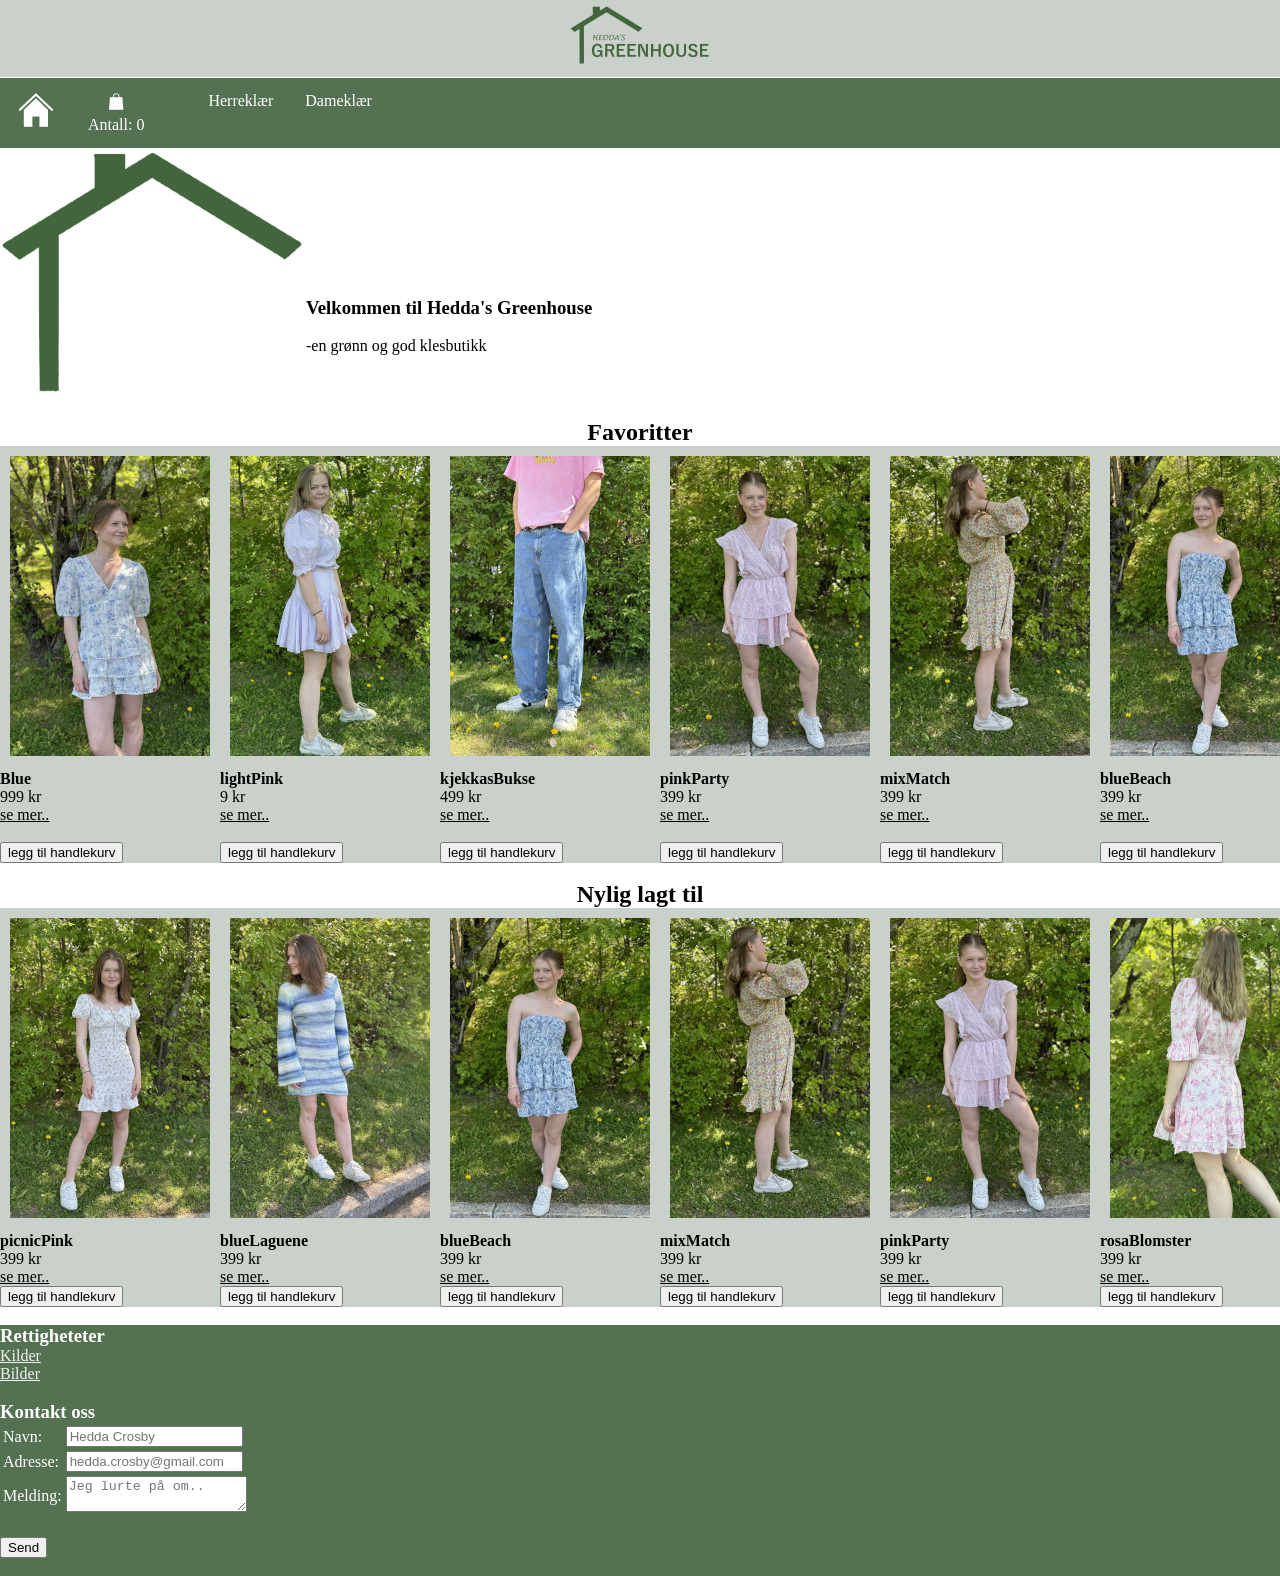
<file: index.html>
<!DOCTYPE html> <!--Forteller at vi skriver etter HTML 5 standarden-->
<html lang="no">

<head> <!--Her legges metainformasjonen-->
  <title>Hedda's Greenhouse</title>
  <meta charset="utf-8"> <!--tegnsettet vi bruker-->
  <link rel="stylesheet" href="css/layout.css">
</head>

 <!--Henviser til lagrede js filer-->
 <script src="js/produkter.js"></script>
 <script src="js/funksjoner.js"></script>

<body>
  <header>
    <figure> <img src='Medier/logo.png' alt='produktbilde'></figure>
  </header>


  <script>
      lastHandlekurv();
  </script>

  <nav>
    <ul> <!-- lager en liste -->
      <li><a href="index.html">
          <figure> <img src='Medier/hjemIkon.png' alt='hjem'></figure>
        </a></li>
      <li id="handlekurv"><a href="handlekurv.html">
          <figure> <img src='Medier/handlekurvIkon.png' alt='handlekurv'></figure>
      </li>
      <li><a href="#">Herreklær</a></li>
      <li class="dropdown">
        <a href="javascript:void(0)" class="dropbtn">Dameklær</a>
        <!--Hentet fra https://www.w3schools.com/css/css_dropdowns.asp -->
        <div class="dropdown-content">
          <a href="kjoler.html">Kjoler</a>
          <a href="#">Topper</a>
          <a href="#">Bukser</a>
        </div>
      </li>
    </ul>
  </nav>


  <div id="intro">
    <div>
      <figure> <!--Boks for å oppbevare bilde-->
        <img src="Medier/logo_utenTekst.png" alt="Logo">
      </figure>
    </div>
    <div id="introTekst">
      <h3>Velkommen til Hedda's Greenhouse</h3>
      <br>
      <p>-en grønn og god klesbutikk</p>
    </div>
  </div>
  <br>
  <h2>Favoritter</h2>
  <div id="favoritterKarusell" class="glider"></div>
  <br>
  <h2>Nylig lagt til</h2>
  <div id="nyligLagtTil" class="glider"></div>
  <br>


  <footer>
    <h3>Rettigheteter</h3>
    <p><a href="kilder.html">Kilder</a></p>
    <p><a href="bilder.html">Bilder</a></p>

    <br>
    <h3>Kontakt oss</h3>


    <table> <!-- lager en tabell -->
      <tr>
        <!-- Lager felt for brukerinput -->
        <td><label for="brukernavn">Navn:</label></td>
        <td><input type="text" id="brukernavn" placeholder="Hedda Crosby"></td>
      </tr>
      <tr>
        <td><label for="mail">Adresse: </label></td>
        <td><input type="text" id="mail" placeholder="hedda.crosby@gmail.com"></td>
      </tr>
      <tr>
        <td><label for="melding">Melding: </label></td>
        <td><textarea id="melding" placeholder="Jeg lurte på om.."></textarea></td>
      </tr>
    </table>

    <br>
    <button onclick="sendMelding()">Send</button>

    <br>
    <p id="tilbakemeldingMelding"></p>
    <br>

  </footer>

  <script>

    let htmlTekst = "";
    let htmlTekst2 = "";


    //Lager html for å vise detaljene om produktene i handlekurven
    for (let i = 0; i < produkter.length; i++) {
      let produkt = produkter[i];
      if (produkt.favoritt == "true") {
        htmlTekst += "<div>";
        htmlTekst += "<figure> <img src = 'Medier/" + produkt.navn + ".jpg' alt='produktbilde'></figure>";
        htmlTekst += "<h4>" + produkt.navn + "</h4>";
        htmlTekst += "<p>" + produkt.pris + " kr </p>";
        htmlTekst += "<p><a href='detaljer.html?produktid=" + i + "''>se mer.. </a></p>"
        htmlTekst += "<br><button onclick='leggTilHandlekurv(" + i + ")'>legg til handlekurv</button>";
        htmlTekst += "</div>";

      }
    }

    favoritterKarusell.innerHTML = htmlTekst;

    //Lager html for å vise detaljene om produktene i handlekurven
    for (let i = produkter.length - 1; i >= produkter.length - 7; i--) {
      let produkt = produkter[i];
      htmlTekst2 += "<div>";
      htmlTekst2 += "<figure> <img src = 'Medier/" + produkt.navn + ".jpg' alt='produktbilde'></figure>";
      htmlTekst2 += "<h4>" + produkt.navn + "</h4>";
      htmlTekst2 += "<p>" + produkt.pris + " kr </p>";
      htmlTekst2 += "<p><a href='detaljer.html?produktid=" + i + "''>se mer.. </a></p>"
      htmlTekst2 += "<button onclick='leggTilHandlekurv(" + i + ")'>legg til handlekurv</button>";
      htmlTekst2 += "</div>";
    }

    nyligLagtTil.innerHTML = htmlTekst2;
    
  
    produktteller();
  </script>
</body>

</html>
</file>
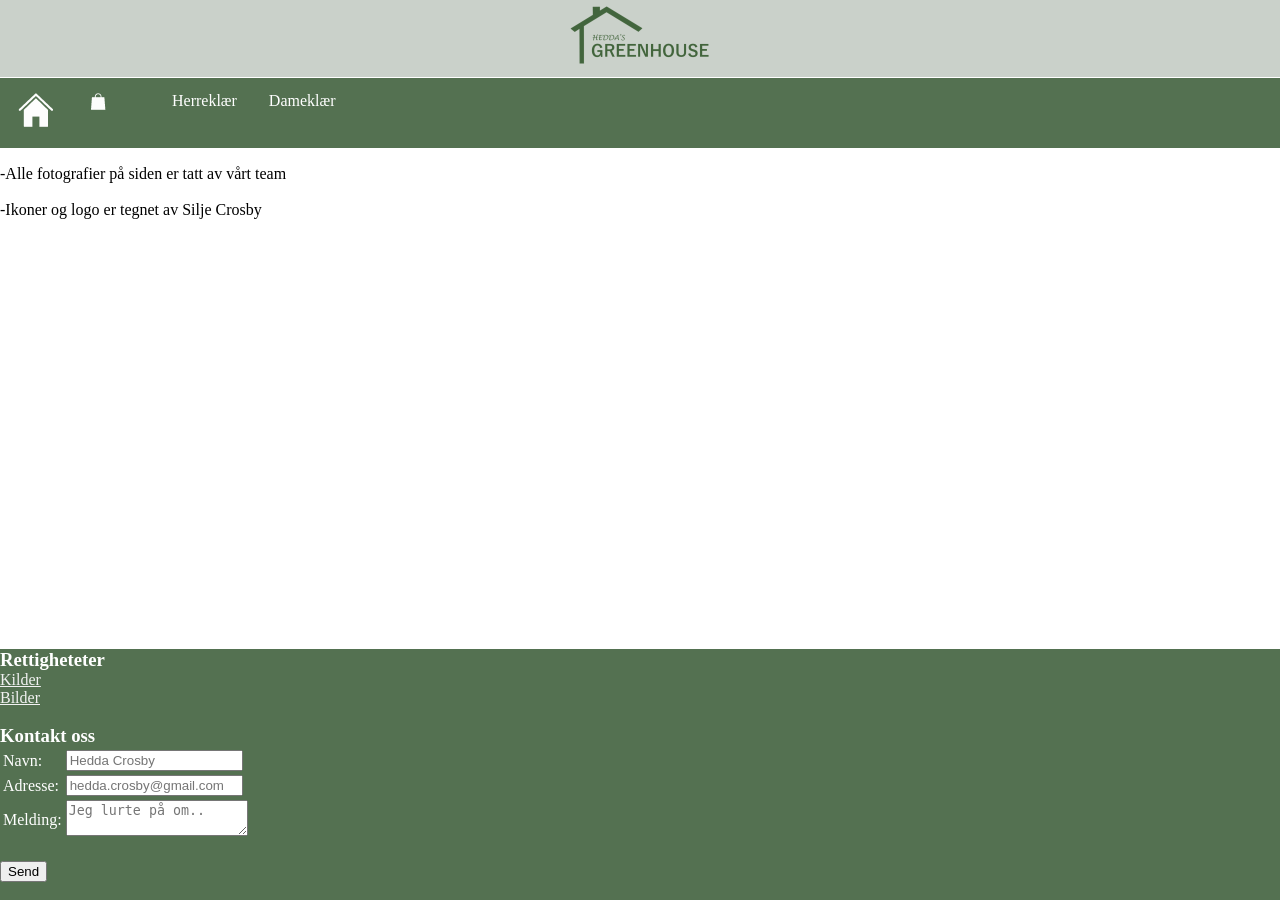
<file: bilder.html>
<!DOCTYPE html> <!--Forteller at vi skriver etter HTML 5 standarden-->
<html lang="no">

<head> <!--Her legges metainformasjonen-->
    <title>Hedda's Greenhouse/bilder</title>
    <meta charset="utf-8"> <!--tegnsettet vi bruker-->
    <link rel="stylesheet" href="css/layout.css">
</head>

<body>
    <header>
        <figure> <img src='Medier/logo.png' alt='produktbilde'></figure>
    </header>

    <script>
        lastHandlekurv();
    </script>
    
    <nav>
        <ul> <!-- lager en liste -->
            <li><a href="index.html">
                    <figure> <img src='Medier/hjemIkon.png' alt='hjem'></figure>
                </a></li>
            <li id="handlekurv"><a href="handlekurv.html">
                    <figure> <img src='Medier/handlekurvIkon.png' alt='handlekurv'></figure>
            </li>
            <li><a href="#">Herreklær</a></li>
            <li class="dropdown">
                <a href="javascript:void(0)" class="dropbtn">Dameklær</a>
                <!--Hentet fra https://www.w3schools.com/css/css_dropdowns.asp -->
                <div class="dropdown-content">
                    <a href="kjoler.html">Kjoler</a>
                    <a href="#">Topper</a>
                    <a href="#">Bukser</a>
                </div>
            </li>
        </ul>
    </nav>

    <br>
    <p>-Alle fotografier på siden er tatt av vårt team </p>
    <br>
    <p>-Ikoner og logo er tegnet av Silje Crosby</p>

    <footer>
        <h3>Rettigheteter</h3>
        <p><a href="kilder.html">Kilder</a></p>
        <p><a href="bilder.html">Bilder</a></p>

        <br>
        <h3>Kontakt oss</h3>


        <table> <!-- lager en tabell -->
            <tr>
                <!-- Lager felt for brukerinput -->
                <td><label for="brukernavn">Navn:</label></td>
                <td><input type="text" id="brukernavn" placeholder="Hedda Crosby"></td>
            </tr>
            <tr>
                <td><label for="mail">Adresse: </label></td>
                <td><input type="text" id="mail" placeholder="hedda.crosby@gmail.com"></td>
            </tr>
            <tr>
                <td><label for="melding">Melding: </label></td>
                <td><textarea id="melding" placeholder="Jeg lurte på om.."></textarea></td>
            </tr>
        </table>

        <br>
        <button onclick="sendMelding()">Send</button>

        <br>
        <p id="tilbakemeldingMelding"></p>
        <br>

    </footer>

    <!--Henviser til lagrede js filer-->
    <script src="js/produkter.js"></script>
    <script src="js/funksjoner.js"></script>

    <script>
    </script>
</body>

</html>
</file>
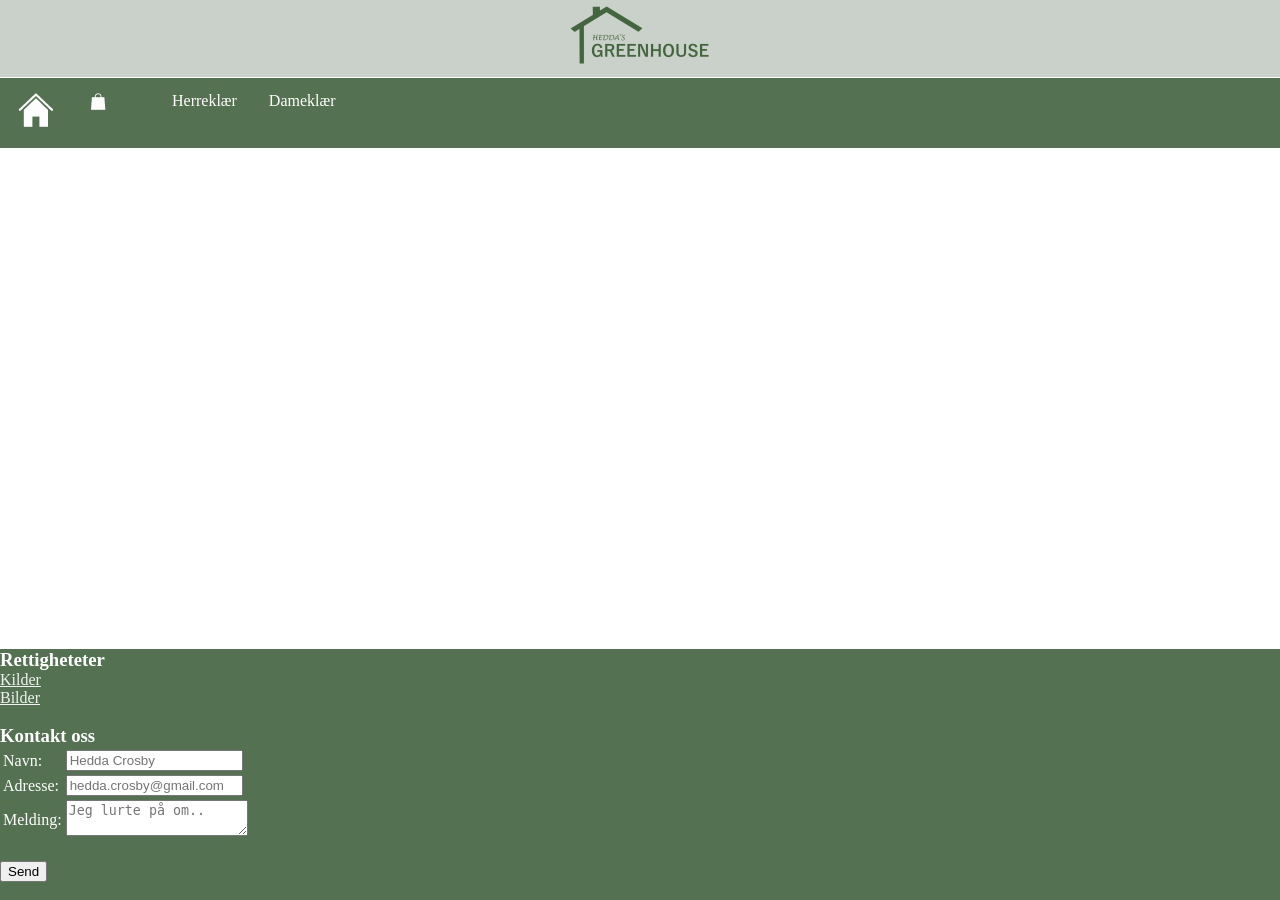
<file: detaljer.html>
<!DOCTYPE html> <!--Forteller at vi skriver etter HTML 5 standarden-->
<html lang="no">

<head> <!--Her legges metainformasjonen-->
    <title>Hedda's Greenhouse/kjoler</title>
    <meta charset="utf-8"> <!--tegnsettet vi bruker-->
    <link rel="stylesheet" href="css/layout.css">
</head>

<body>
    <header>
        <figure> <img src='Medier/logo.png' alt='produktbilde'></figure>
    </header>

   <script>
        lastHandlekurv();
   </script>

    <nav>
        <ul> <!-- lager en liste -->
            <li><a href="index.html">
                    <figure> <img src='Medier/hjemIkon.png' alt='hjem'></figure>
                </a></li>
            <li id="handlekurv"><a href="handlekurv.html">
                    <figure> <img src='Medier/handlekurvIkon.png' alt='handlekurv'></figure>
            </li>
            <li><a href="#">Herreklær</a></li>
            <li class="dropdown">
                <a href="javascript:void(0)" class="dropbtn">Dameklær</a>
                <!--Hentet fra https://www.w3schools.com/css/css_dropdowns.asp -->
                <div class="dropdown-content">
                    <a href="kjoler.html">Kjoler</a>
                    <a href="#">Topper</a>
                    <a href="#">Bukser</a>
                </div>
            </li>
        </ul>
    </nav>

    <div id="produktVisning"></div>

    <footer>
        <h3>Rettigheteter</h3>
        <p><a href="kilder.html">Kilder</a></p>
        <p><a href="bilder.html">Bilder</a></p>

        <br>
        <h3>Kontakt oss</h3>


        <table> <!-- lager en tabell -->
            <tr>
                <!-- Lager felt for brukerinput -->
                <td><label for="brukernavn">Navn:</label></td>
                <td><input type="text" id="brukernavn" placeholder="Hedda Crosby"></td>
            </tr>
            <tr>
                <td><label for="mail">Adresse: </label></td>
                <td><input type="text" id="mail" placeholder="hedda.crosby@gmail.com"></td>
            </tr>
            <tr>
                <td><label for="melding">Melding: </label></td>
                <td><textarea id="melding" placeholder="Jeg lurte på om.."></textarea></td>
            </tr>
        </table>

        <br>
        <button onclick="sendMelding()">Send</button>

        <br>
        <p id="tilbakemeldingMelding"></p>
        <br>
    </footer>

    <!--Henviser til lagrede js filer-->
    <script src="js/produkter.js"></script>
    <script src="js/funksjoner.js"></script>

    <script>
        //definerer nødvendige variabler:
        let htmlTekst = "";

        //henter produktid-parameteren fra URL-en:
        const params = new URL(location.href).searchParams; //hentet fra https://stackoverflow.com/questions/523266/how-can-i-get-a-specific-parameter-from-location-search 
        const produktid = params.get('produktid');

        //Lager html for å vise detaljene om produktet
        let valgtProdukt = produkter[produktid];
        htmlTekst += "<div id='detaljerOppbevaring'>";
        htmlTekst += "<div><figure> <img src = 'Medier/" + valgtProdukt.navn + "(Large).jpeg' alt='produktbilde'></figure></div>";
        htmlTekst += "<div id='detaljerTekst'>"
        htmlTekst += "<h2>" + valgtProdukt.navn + "</h2>";
        htmlTekst += "<p>" + valgtProdukt.pris + " kr</p>";
        htmlTekst += "<button onclick='leggTilHandlekurv(" + produktid + ")'>legg til handlekurv</button>";
        htmlTekst += "</div></div>";
        produktVisning.innerHTML = htmlTekst;
    </script>
</body>

</html>
</file>
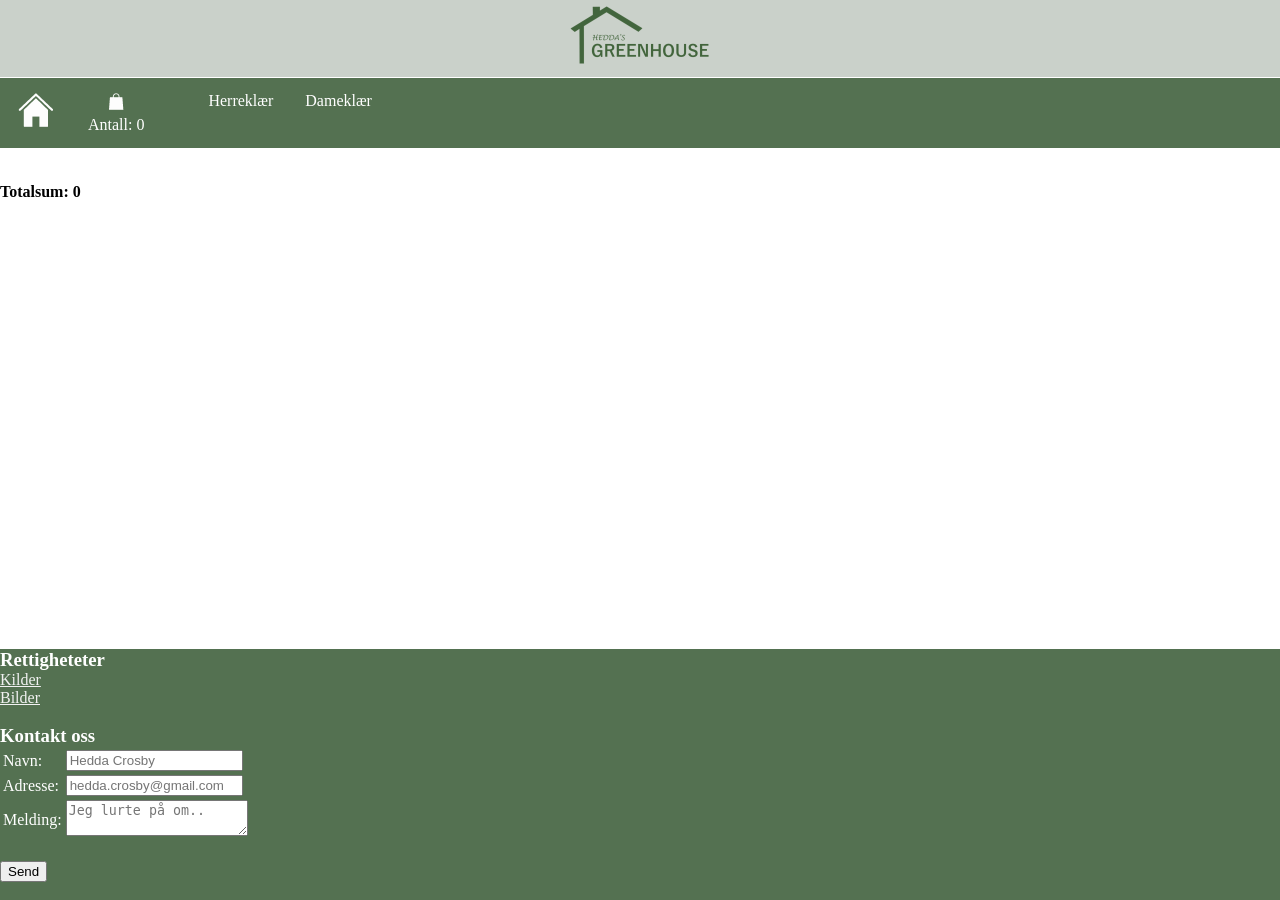
<file: handlekurv.html>
<!DOCTYPE html> <!--Forteller at vi skriver etter HTML 5 standarden-->
<html lang="no">

<head> <!--Her legges metainformasjonen-->
    <title>Hedda's Greenhouse/handlekurv</title>
    <meta charset="utf-8"> <!--tegnsettet vi bruker-->
    <link rel="stylesheet" href="css/layout.css">
</head>

<body>
    <header>
        <figure> <img src='Medier/logo.png' alt='produktbilde'></figure>
    </header>

    <nav>
        <ul> <!-- lager en liste -->
            <li><a href="index.html">
                    <figure> <img src='Medier/hjemIkon.png' alt='hjem'></figure>
                </a></li>
            <li id="handlekurv"><a href="handlekurv.html">
                    <figure> <img src='Medier/handlekurvIkon.png' alt='handlekurv'></figure>
            </li>
            <li><a href="#">Herreklær</a></li>
            <li class="dropdown">
                <a href="javascript:void(0)" class="dropbtn">Dameklær</a>
                <!--Hentet fra https://www.w3schools.com/css/css_dropdowns.asp -->
                <div class="dropdown-content">
                    <a href="kjoler.html">Kjoler</a>
                    <a href="#">Topper</a>
                    <a href="#">Bukser</a>
                </div>
            </li>
        </ul>
    </nav>

    <br>
    <div id="handlekurvVisning">Ingen varer er lagt til</div>
    <br>
    <div id="totalsum"></div>
    <br>

    <footer>
        <h3>Rettigheteter</h3>
        <p><a href="kilder.html">Kilder</a></p>
        <p><a href="bilder.html">Bilder</a></p>

        <br>
        <h3>Kontakt oss</h3>


        <table> <!-- lager en tabell -->
            <tr>
                <!-- Lager felt for brukerinput -->
                <td><label for="brukernavn">Navn:</label></td>
                <td><input type="text" id="brukernavn" placeholder="Hedda Crosby"></td>
            </tr>
            <tr>
                <td><label for="mail">Adresse: </label></td>
                <td><input type="text" id="mail" placeholder="hedda.crosby@gmail.com"></td>
            </tr>
            <tr>
                <td><label for="melding">Melding: </label></td>
                <td><textarea id="melding" placeholder="Jeg lurte på om.."></textarea></td>
            </tr>
        </table>

        <br>
        <button onclick="sendMelding()">Send</button>

        <br>
        <p id="tilbakemeldingMelding"></p>
        <br>

    </footer>

    <!--Henviser til lagrede js filer-->
    <script src="js/produkter.js"></script>
    <script src="js/funksjoner.js"></script>


    
    <script>

        function fjernFraHandlekurv(i) {
            let index = produkterTilHandlekurv.indexOf(produkterTilHandlekurv[i]); //Finner det slettede produktet i handlekurv-arrayen
            if (index !== -1) { //sjekker at produktet ble funnet
                produkterTilHandlekurv.splice(index, 1); //tar ut produktet
                oppdaterHandlekurv();
                produktteller();
                lagreHandlekurv();
            }
        }

        function oppdaterHandlekurv() {
            let htmlTekst = "";
            let sum = 0;

            //Lager html for å vise detaljene om produktene i handlekurven
            for (let i = 0; i < produkterTilHandlekurv.length; i++) {
                let produktNummer = produkterTilHandlekurv[i];
                let produkt = produkter[produktNummer];
                htmlTekst += "<div>";
                htmlTekst += "<br>";
                htmlTekst += "<table><tr><td>"
                htmlTekst += "<figure> <img src = 'Medier/" + produkt.navn + "(Small).jpeg' alt='produktbilde'></figure>";
                htmlTekst += "</td><td>"
                htmlTekst += "<h4>" + produkt.navn + "</h4>";
                htmlTekst += "<p>" + produkt.pris + " kr </p>";
                htmlTekst += "<button onclick='fjernFraHandlekurv(" + i + ")'>fjern fra handlekurv</button>";
                htmlTekst += "</td></tr></table></div>";
                sum += produkt.pris; //legger sammen summen av prisene 
            }

            handlekurvVisning.innerHTML = htmlTekst;
            totalsum.innerHTML = "<p> <b> Totalsum: " + sum + "</b></p>";

        }
    </script>
    
    <script>
        lastHandlekurv();
        produktteller();
        oppdaterHandlekurv();
    </script>
</body>

</html>
</file>
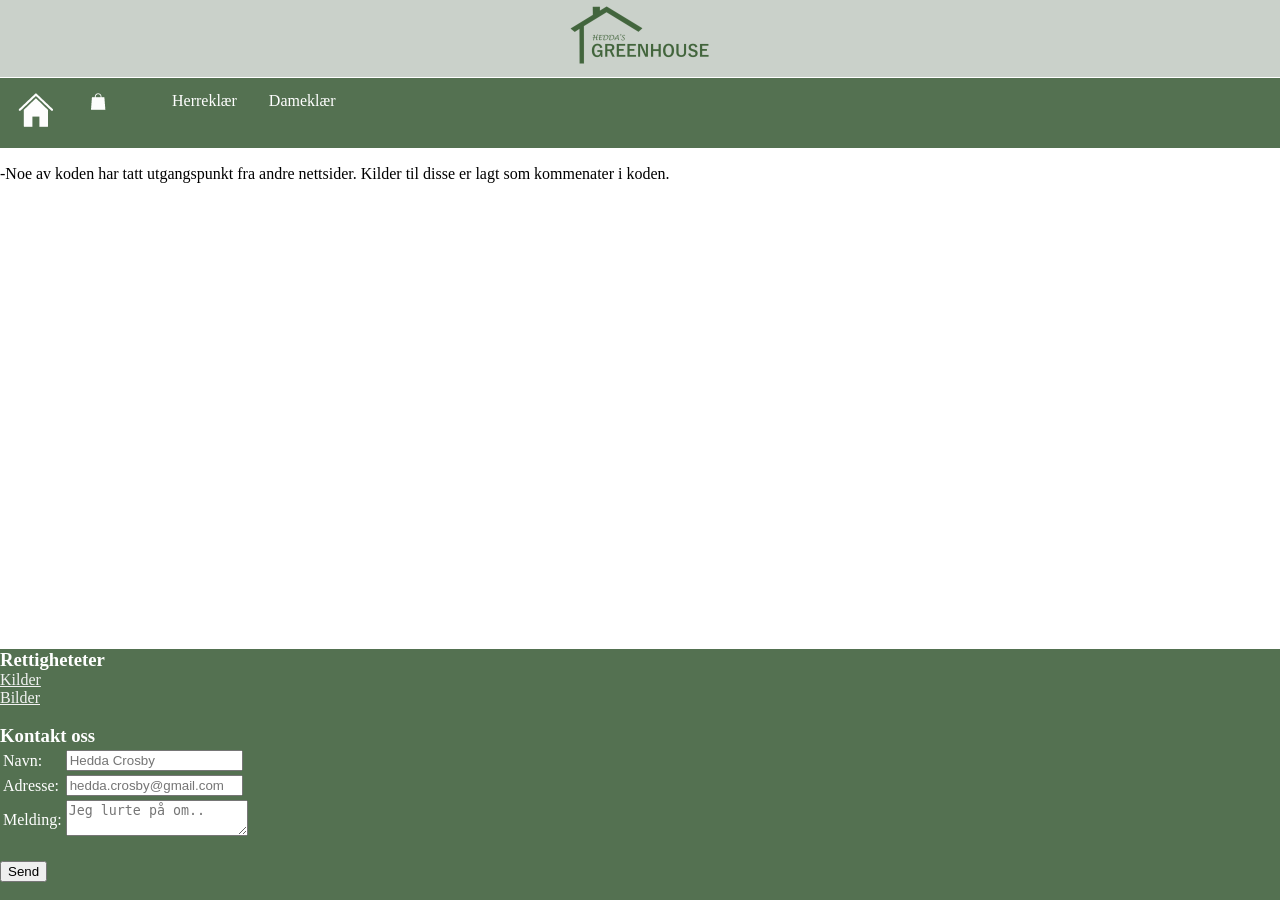
<file: kilder.html>
<!DOCTYPE html> <!--Forteller at vi skriver etter HTML 5 standarden-->
<html lang="no">

<head> <!--Her legges metainformasjonen-->
  <title>Hedda's Greenhouse/kilder</title>
  <meta charset="utf-8"> <!--tegnsettet vi bruker-->
  <link rel="stylesheet" href="css/layout.css">
</head>

<body>
  <header>
    <figure> <img src='Medier/logo.png' alt='produktbilde'></figure>
  </header>

  <nav>
    <ul> <!-- lager en liste -->
      <li><a href="index.html">
          <figure> <img src='Medier/hjemIkon.png' alt='hjem'></figure>
        </a></li>
      <li id="handlekurv"><a href="handlekurv.html">
          <figure> <img src='Medier/handlekurvIkon.png' alt='handlekurv'></figure>
      </li>
      <li><a href="#">Herreklær</a></li>
      <li class="dropdown">
        <a href="javascript:void(0)" class="dropbtn">Dameklær</a>
        <!--Hentet fra https://www.w3schools.com/css/css_dropdowns.asp -->
        <div class="dropdown-content">
          <a href="kjoler.html">Kjoler</a>
          <a href="#">Topper</a>
          <a href="#">Bukser</a>
        </div>
      </li>
    </ul>
  </nav>

  <br>
  <p>-Noe av koden har tatt utgangspunkt fra andre nettsider. Kilder til disse er lagt som kommenater i koden. </p>


  <footer>
    <h3>Rettigheteter</h3>
    <p><a href="kilder.html">Kilder</a></p>
    <p><a href="bilder.html">Bilder</a></p>

    <br>
    <h3>Kontakt oss</h3>


    <table> <!-- lager en tabell -->
      <tr>
        <!-- Lager felt for brukerinput -->
        <td><label for="brukernavn">Navn:</label></td>
        <td><input type="text" id="brukernavn" placeholder="Hedda Crosby"></td>
      </tr>
      <tr>
        <td><label for="mail">Adresse: </label></td>
        <td><input type="text" id="mail" placeholder="hedda.crosby@gmail.com"></td>
      </tr>
      <tr>
        <td><label for="melding">Melding: </label></td>
        <td><textarea id="melding" placeholder="Jeg lurte på om.."></textarea></td>
      </tr>
    </table>

    <br>
    <button onclick="sendMelding()">Send</button>

    <br>
    <p id="tilbakemeldingMelding"></p>
    <br>

  </footer>

  <!--Henviser til lagrede js filer-->
  <script src="js/produkter.js"></script>
  <script src="js/funksjoner.js"></script>

  <script>
  </script>
</body>

</html>
</file>
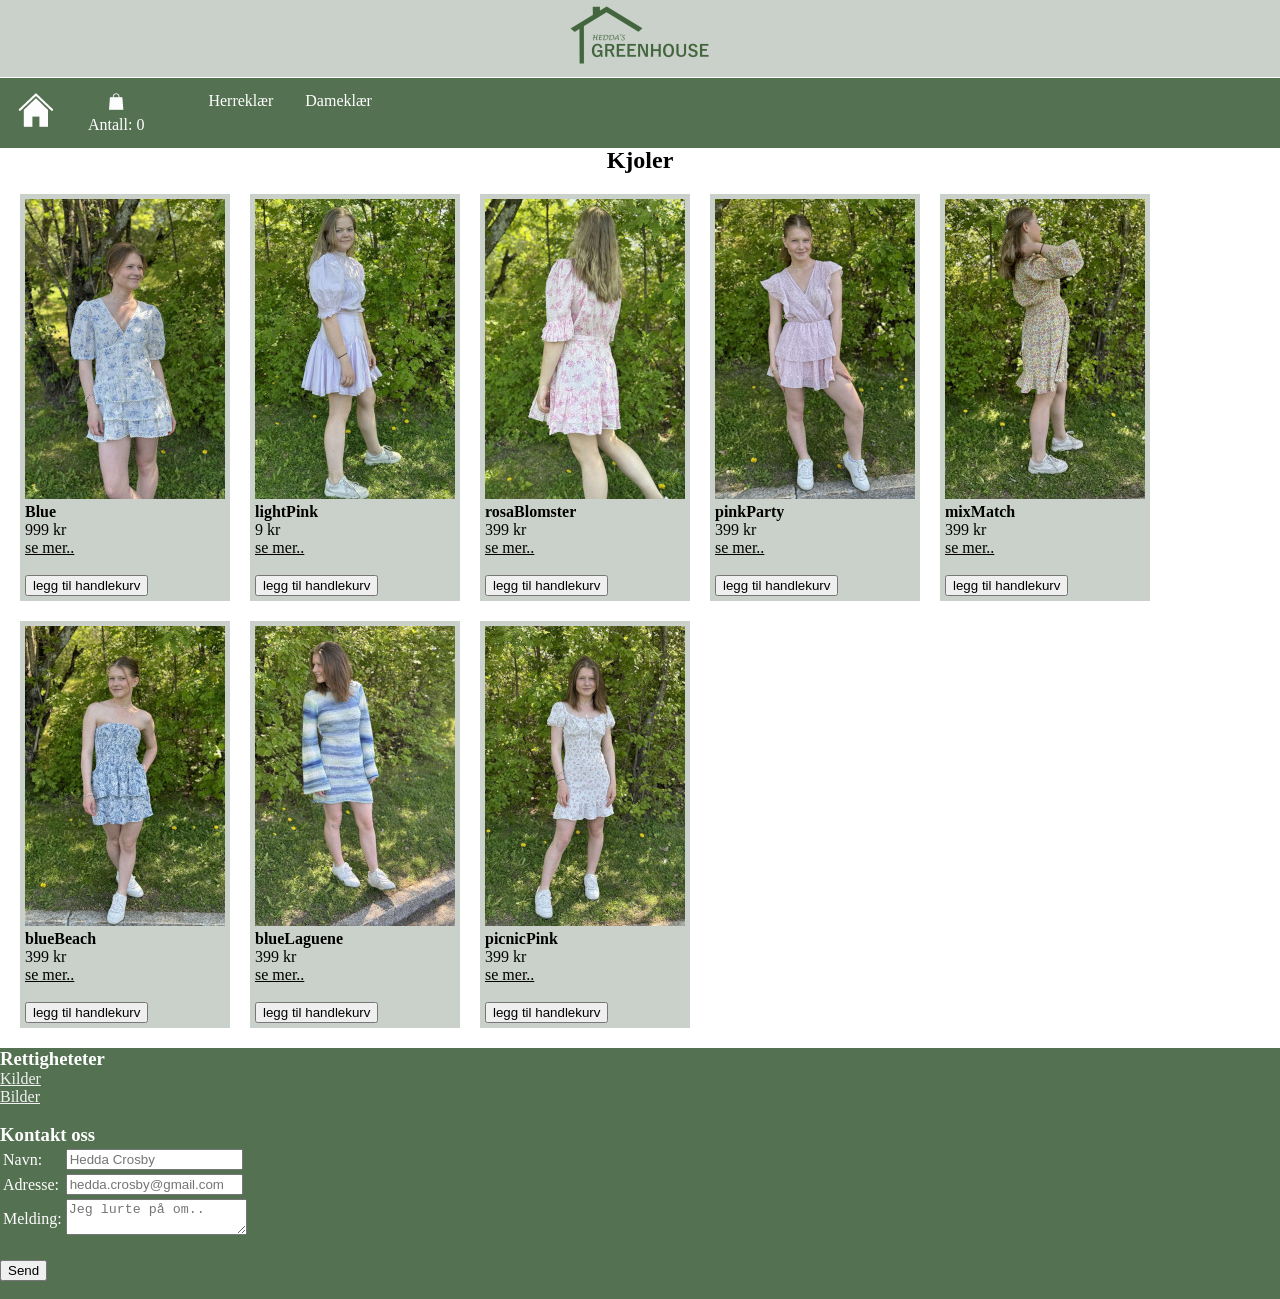
<file: kjoler.html>
<!DOCTYPE html> <!--Forteller at vi skriver etter HTML 5 standarden-->
<html lang="no">

<head> <!--Her legges metainformasjonen-->
  <title>Hedda's Greenhouse/kjoler</title>
  <meta charset="utf-8"> <!--tegnsettet vi bruker-->
  <link rel="stylesheet" href="css/layout.css">
</head>

<body>
  <header>
    <figure> <img src='Medier/logo.png' alt='produktbilde'></figure>
    </header>

    <!--Henviser til lagrede js filer-->
    <script src="js/produkter.js"></script>
    <script src="js/funksjoner.js"></script>
    
    <script>
      lastHandlekurv();
    </script>

  <nav>
    <ul> <!-- lager en liste -->
      <li><a href="index.html">
          <figure> <img src='Medier/hjemIkon.png' alt='hjem'></figure>
        </a></li>
      <li id="handlekurv"><a href="handlekurv.html">
          <figure> <img src='Medier/handlekurvIkon.png' alt='handlekurv'></figure>
      </li>
      <li><a href="#">Herreklær</a></li>
      <li class="dropdown">
        <a href="javascript:void(0)" class="dropbtn">Dameklær</a>
        <!--Hentet fra https://www.w3schools.com/css/css_dropdowns.asp -->
        <div class="dropdown-content">
          <a href="kjoler.html">Kjoler</a>
          <a href="#">Topper</a>
          <a href="#">Bukser</a>
        </div>
      </li>
    </ul>
  </nav>

  <h2>Kjoler</h2>
  <div class="salgsbilderVisning" id="vinsningProdukter"></div>


  <footer>
    <h3>Rettigheteter</h3>
    <p><a href="kilder.html">Kilder</a></p>
    <p><a href="bilder.html">Bilder</a></p>

    <br>
    <h3>Kontakt oss</h3>


    <table> <!-- lager en tabell -->
      <tr>
        <!-- Lager felt for brukerinput -->
        <td><label for="brukernavn">Navn:</label></td>
        <td><input type="text" id="brukernavn" placeholder="Hedda Crosby"></td>
      </tr>
      <tr>
        <td><label for="mail">Adresse: </label></td>
        <td><input type="text" id="mail" placeholder="hedda.crosby@gmail.com"></td>
      </tr>
      <tr>
        <td><label for="melding">Melding: </label></td>
        <td><textarea id="melding" placeholder="Jeg lurte på om.."></textarea></td>
      </tr>
    </table>

    <br>
    <button onclick="sendMelding()">Send</button>

    <br>
    <p id="tilbakemeldingMelding"></p>
    <br>

  </footer>



  <script>
    let htmlTekst = "";


    //Lager html for å vise detaljene om produktene i handlekurven
    for (let i = 0; i < produkter.length; i++) {
      let produkt = produkter[i];
      if (produkt.kategori == "kjole" && produkt.kjonn == "k") {
        htmlTekst += "<div class='salgsbilderOppbevaring'>";
        htmlTekst += "<figure> <img src = 'Medier/" + produkt.navn + ".jpg' alt='produktbilde'></figure>";
        htmlTekst += "<h4>" + produkt.navn + "</h4>";
        htmlTekst += "<p>" + produkt.pris + " kr</p>";
        htmlTekst += "<p><a href='detaljer.html?produktid=" + i + "''>se mer.. </a></p>"
        htmlTekst += "<br>";
        htmlTekst += "<button onclick='leggTilHandlekurv(" + i + ")'>legg til handlekurv</button>";
        htmlTekst += "</div>";
      }
    }

    vinsningProdukter.innerHTML = htmlTekst;

    produktteller();

  </script>
</body>

</html>
</file>
<file: css/layout.css>
* {
  margin: 0;
}

header {
  font-size: 50px;
  text-align: center;
  font-family: 'Cinzel', serif;
  position: sticky;
  top: 0px;
  background-color: rgb(202, 209, 202);

}


nav {
  background-color: #547151;
  display: flex;
  flex-direction: row;
  position: sticky;
  /*Gjør at navigasjonsbaren forblir på skjermen selv om det scrolles nedover*/
  top: 78px;
  /* Definerer hvor navigasjonsbaren skal sitte fast */
  width: 100%;


}

ul {
  list-style-type: none;
  margin: 0;
  padding: 0;
}

li a:hover,
.dropdown:hover .dropbtn {
  background-color: rgb(134, 191, 141);
}

button {
  cursor: pointer;
}


ul li {
  float: left;
}


li a,
.dropbtn {
  display: inline-block;
  color: white;
  text-align: center;
  padding: 14px 16px;
  text-decoration: none;
}

li.dropdown {
  display: inline-block;
}

.dropdown-content {
  display: none;
  position: absolute;
  background-color: #f9f9f9;
  min-width: 160px;
  box-shadow: 0px 8px 16px 0px rgba(0, 0, 0, 0.2);
  z-index: 1;
}

.dropdown-content a {
  color: black;
  padding: 12px 16px;
  text-decoration: none;
  display: block;
  text-align: left;
}

.dropdown-content a:hover {
  background-color: #f1f1f1;
}

.dropdown:hover .dropdown-content {
  display: block;
}

h2 {
  text-align: center;
}

/* Hentet fra https://dev.to/nehalahmadkhan/how-to-make-footer-stick-to-bottom-of-web-page-3i14 */
body {
  min-height: 100vh;
  display: flex;
  flex-direction: column;
}

footer {
  margin-top: auto;
  background-color: #547151;
  color: white;

}

.salgsbilderVisning {
  display: flex;
  flex-direction: row;
  margin: 10px;
  flex-wrap: wrap;
}

.salgsbilderOppbevaring {
  margin: 10px;
  background-color: rgb(202, 209, 202);
  margin: 10px;
  padding: 5px;
}


#skrivTilbakemeldinger {
  display: flex;
  flex-direction: column;
}

.glider {
  display: flex;
  flex-direction: row;
  overflow: auto;
  white-space: nowrap;
  background-color: rgb(202, 209, 202);

}

.glider figure {
  margin: 10px;
}

header img {
  margin-top: 5px;
}


a {
  color: #000000;
}

a:hover {
  color: #547151;
}

#detaljerOppbevaring {
  margin: 5px;
  background-color: rgb(202, 209, 202);
  padding: 5px;
  display: flex;
  flex-direction: row;
  flex-wrap: wrap;
}

#detaljerTekst {
  margin-left: 10px;
  margin-top: 20px;
}

#intro {
  display: flex;
  flex-direction: row;
}

#introTekst {
  margin-top: 150px;
}

footer a {
  color: #f1f1f1;
}

footer a:hover {
  color: #000000;
}
</file>
